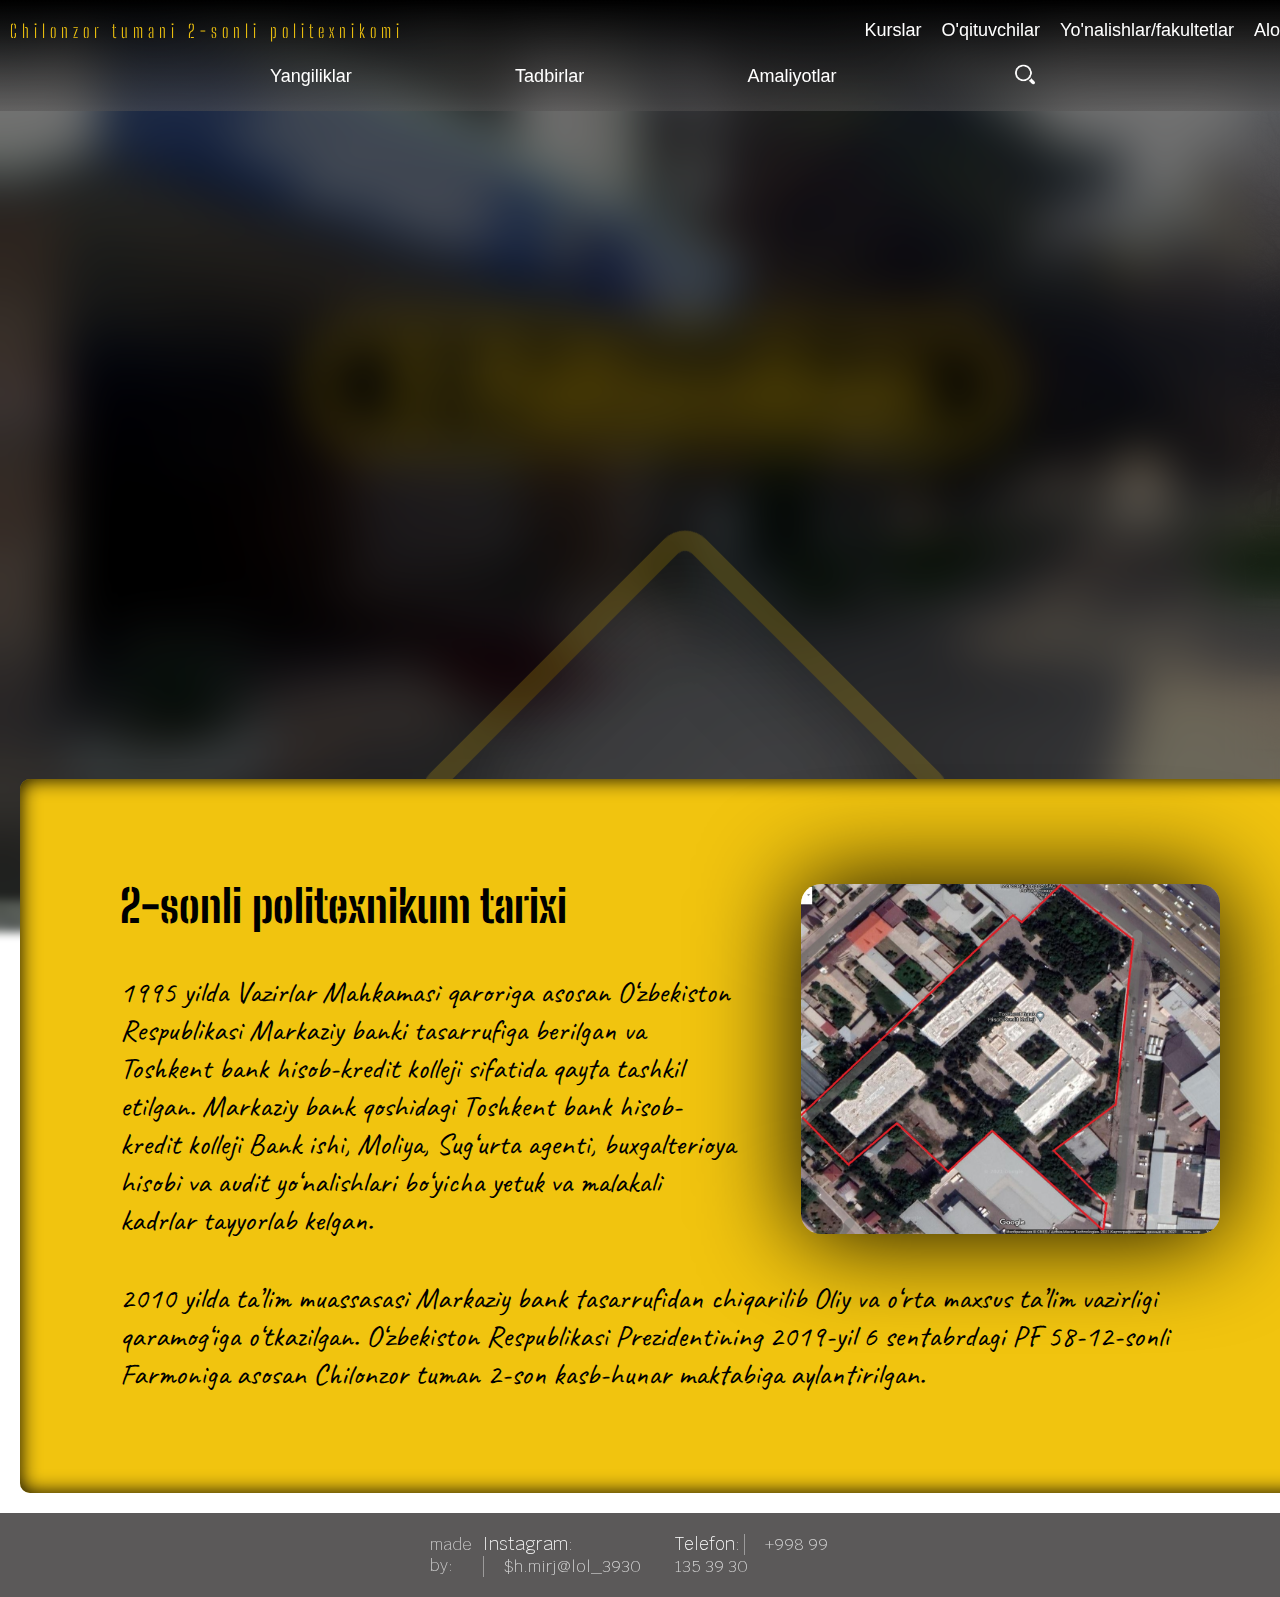
<file: index.html>
<!DOCTYPE html>
<html lang="en">
<head>
    <meta charset="UTF-8">
    <meta name="viewport" content="width=device-width, initial-scale=1.0">
    <link rel="stylesheet" href="./css/main.css">
    <title>Chilonzor tumani 2-son politexnikumi</title>
</head>
<body>
    <header id="navbar">
        <div class="container">
            
                <div class="row">
                    <div class="logo">
                        <b>Chilonzor tumani 2-sonli politexnikomi</b>
                    </div>
                    <nav>
                        <ul class="row">
                            <li><a href="#">Kurslar</a></li>
                            <li><a href="./pages/ustozlar.html">O'qituvchilar</a></li>
                            <li><a href="./pages/yonalishlar.html">Yo'nalishlar/fakultetlar</a></li>
                            <li id="AloqaMenuBar"><a href="#">Aloqa</a></li>
                        </ul>
                    </nav>
                </div>

                
                
                <div class="row">
                    <nav id="navbar" class="center">
                        <ul class="row">
                            <li><a href="./pages/yangiliklar.html">Yangiliklar</a></li>
                            <li><a href="./pages/tadbirlar.html">Tadbirlar</a></li>
                            <li><a href="#">Amaliyotlar</a></li>
                            <div class="search-box">
                                <input type="text" placeholder="Qidirish...">
                                <button><img src="./assets/icons/search-icon.png" alt=""></button>
                            </div>
                            
                        </ul>
                    </nav>
                </div>
            </div>
            <div class="AloqaMenuBar">
                <h3>Bog‘lanish</h3>
                <p><b>Manzil:</b> Chilonzor tumani, </p>
                <p><b>Telefon:</b> <a href="tel:+998 99 791 07 90">+998 99 791 07 90</a></p>
                <p><b>Email:</b> <a href="mailto">Email</a></p>
                
                <h4>Ijtimoiy tarmoqlar:</h4>
                <a href="https://www.instagram.com/chilonzor_2_son_politexnikumi" target="_blank">Instagram</a> 
                <a href="https://t.me/chilonzor2sonpolitexnikumi" target="_blank">Telegram</a>
            
                <h4>Xabar yuborish</h4>
                <form>
                    <input type="text" placeholder="Ismingiz" required>
                    <input type="email" placeholder="Email" required>
                    <textarea placeholder="Xabaringiz"></textarea>
                    <button type="submit">Yuborish</button>
                </form>
            </div>
        </header>





    <section class="main">
        <div class="container">
            <h1>2-Politexnikum</h1>
        </div>  
    </section>





    <section class="history">
        <div class="container">
            <div class="row">
                <div class="text">
                    <h2>2-sonli politexnikum tarixi</h2>
                    <p>1995 yilda Vazirlar Mahkamasi qaroriga asosan O‘zbekiston Respublikasi Markaziy banki tasarrufiga berilgan va Toshkent bank hisob-kredit kolleji sifatida qayta tashkil etilgan. Markaziy bank qoshidagi Toshkent bank hisob-kredit kolleji Bank ishi, Moliya, Sug‘urta agenti, buxgalterioya hisobi va audit yo‘nalishlari bo‘yicha yetuk va malakali kadrlar tayyorlab kelgan.</p>
                </div>
                <div class="pic">
                    <img src="./assets/images/WPS Photos(1)(1).png" alt="">
                </div>
                
            </div>
            <p>	2010 yilda ta’lim muassasasi Markaziy bank tasarrufidan chiqarilib Oliy va o‘rta maxsus ta’lim vazirligi qaramog‘iga o‘tkazilgan. O‘zbekiston Respublikasi Prezidentining 2019-yil 6 sentabrdagi PF 58-12-sonli Farmoniga asosan Chilonzor tuman 2-son kasb-hunar maktabiga aylantirilgan.</p>
        </div>
    </section>








    <footer >
        <div class="container"></div>
            <div class="row">
                <b>
                    made by:
                    <p>Instagram: <a href="https://www.instagram.com/sh.mirjalol_3930" target="_blank">$h.mirj@lol_3930</a></p>
                    <p>Telefon: <a href="tel:+998991353930">+998 99 135 39 30</a></p>
                </b>
            </div>
        </div>
    </footer>


    <script src="./script.js"></script>
</body>
</html>
</file>
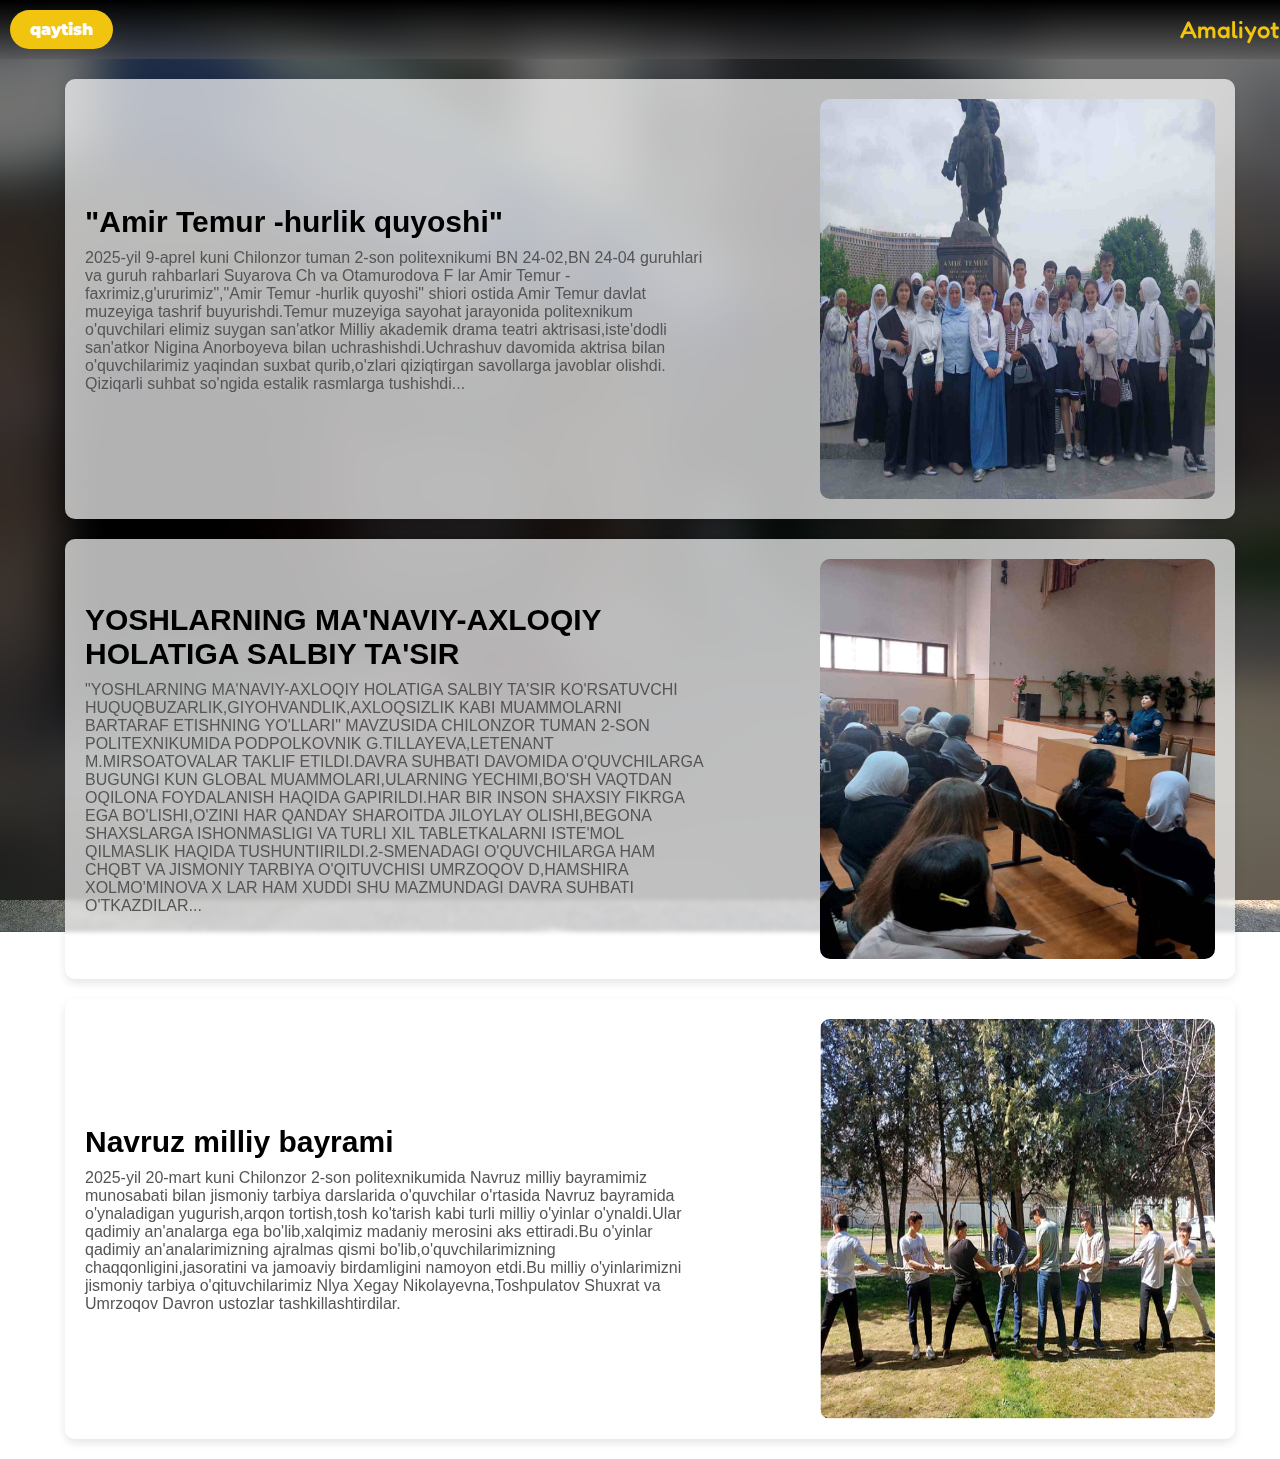
<file: pages/amaliyotlar.html>
<!DOCTYPE html>
<html lang="en">
<head>
    <meta charset="UTF-8">
    <meta name="viewport" content="width=device-width, initial-scale=1.0">
    <title>Document</title>
    <link rel="stylesheet" href="../css/main.css">
</head>
<body class="amaliyotlar">
    <header>
        <div class="container">
            <div class="row">
                <a href="../index.html">qaytish</a>
                <h2>Amaliyotlar</h2>
            </div>
        </div>
    </header>

    <section>
        <div class="container">
            <div class="news-card">
                <div class="content">
                    <h2>"Amir Temur -hurlik quyoshi"</h2>
                    <p>2025-yil 9-aprel kuni Chilonzor tuman 2-son politexnikumi BN 24-02,BN 24-04 guruhlari va guruh rahbarlari Suyarova Ch va Otamurodova F lar Amir Temur -faxrimiz,g'ururimiz","Amir Temur -hurlik quyoshi" shiori ostida Amir Temur davlat muzeyiga tashrif buyurishdi.Temur muzeyiga sayohat jarayonida politexnikum o'quvchilari elimiz suygan san'atkor Milliy akademik drama teatri aktrisasi,iste'dodli san'atkor Nigina Anorboyeva bilan uchrashishdi.Uchrashuv davomida aktrisa bilan o'quvchilarimiz yaqindan suxbat qurib,o'zlari qiziqtirgan savollarga javoblar olishdi.
                        Qiziqarli suhbat so'ngida estalik rasmlarga tushishdi...</p>
                </div>
                <img src="../assets/images/amir_temur_muzeyi1.jpg"Yangiliklar Rasmi">
            </div>
            <div class="news-card">
                <div class="content">
                    <h2>YOSHLARNING MA'NAVIY-AXLOQIY HOLATIGA SALBIY TA'SIR </h2>
                    <p>"YOSHLARNING MA'NAVIY-AXLOQIY HOLATIGA SALBIY TA'SIR KO'RSATUVCHI HUQUQBUZARLIK,GIYOHVANDLIK,AXLOQSIZLIK KABI MUAMMOLARNI BARTARAF ETISHNING YO'LLARI" MAVZUSIDA CHILONZOR TUMAN 2-SON POLITEXNIKUMIDA PODPOLKOVNIK G.TILLAYEVA,LETENANT M.MIRSOATOVALAR TAKLIF ETILDI.DAVRA SUHBATI DAVOMIDA O'QUVCHILARGA BUGUNGI KUN GLOBAL MUAMMOLARI,ULARNING YECHIMI,BO'SH VAQTDAN OQILONA FOYDALANISH HAQIDA GAPIRILDI.HAR BIR INSON SHAXSIY FIKRGA EGA BO'LISHI,O'ZINI HAR QANDAY SHAROITDA JILOYLAY OLISHI,BEGONA SHAXSLARGA ISHONMASLIGI VA TURLI XIL TABLETKALARNI ISTE'MOL QILMASLIK HAQIDA TUSHUNTIIRILDI.2-SMENADAGI O'QUVCHILARGA HAM CHQBT VA JISMONIY TARBIYA O'QITUVCHISI UMRZOQOV D,HAMSHIRA XOLMO'MINOVA X LAR HAM XUDDI SHU MAZMUNDAGI DAVRA SUHBATI O'TKAZDILAR...</p>
                </div>
                <img src="../assets/images/YOSHLARNING MA'NAVIY-AXLOQIY HOLATIGA SALBIY TA'SIR.jpg" alt="Yangiliklar Rasmi">
            </div>
            <div class="news-card">
                <div class="content">
                    <h2> Navruz milliy bayrami</h2>
                    <p>2025-yil 20-mart kuni Chilonzor 2-son politexnikumida Navruz milliy bayramimiz munosabati bilan jismoniy tarbiya darslarida o'quvchilar o'rtasida Navruz bayramida o'ynaladigan yugurish,arqon tortish,tosh ko'tarish kabi turli milliy o'yinlar o'ynaldi.Ular qadimiy an'analarga ega bo'lib,xalqimiz madaniy merosini aks ettiradi.Bu o'yinlar qadimiy an'analarimizning ajralmas qismi bo'lib,o'quvchilarimizning chaqqonligini,jasoratini va jamoaviy birdamligini namoyon etdi.Bu milliy o'yinlarimizni jismoniy tarbiya o'qituvchilarimiz Nlya Xegay Nikolayevna,Toshpulatov Shuxrat va Umrzoqov Davron ustozlar tashkillashtirdilar.</p>
                </div>
                <img src="../assets/images/navroz_bayrami1.jpg" alt="Yangiliklar Rasmi">
            </div>
        </div>
    </section>
    
</body>
</html>
</file>
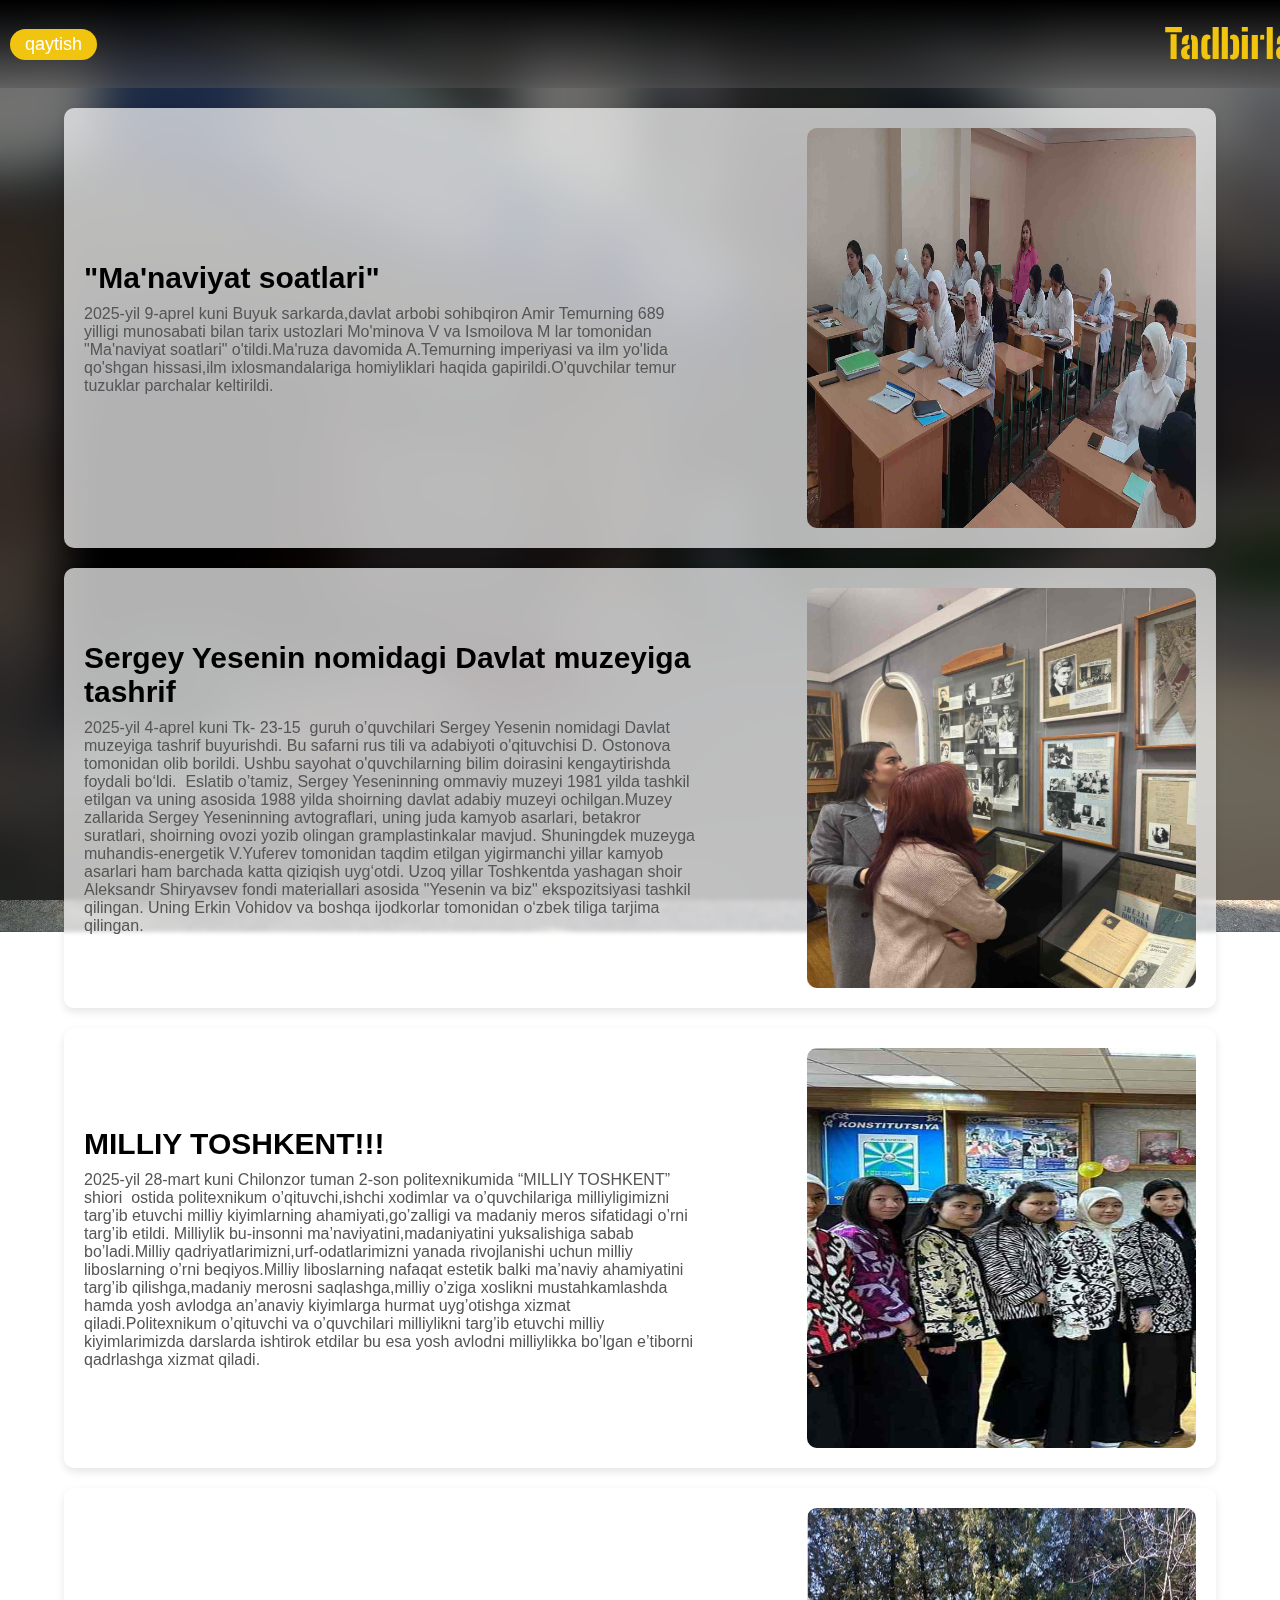
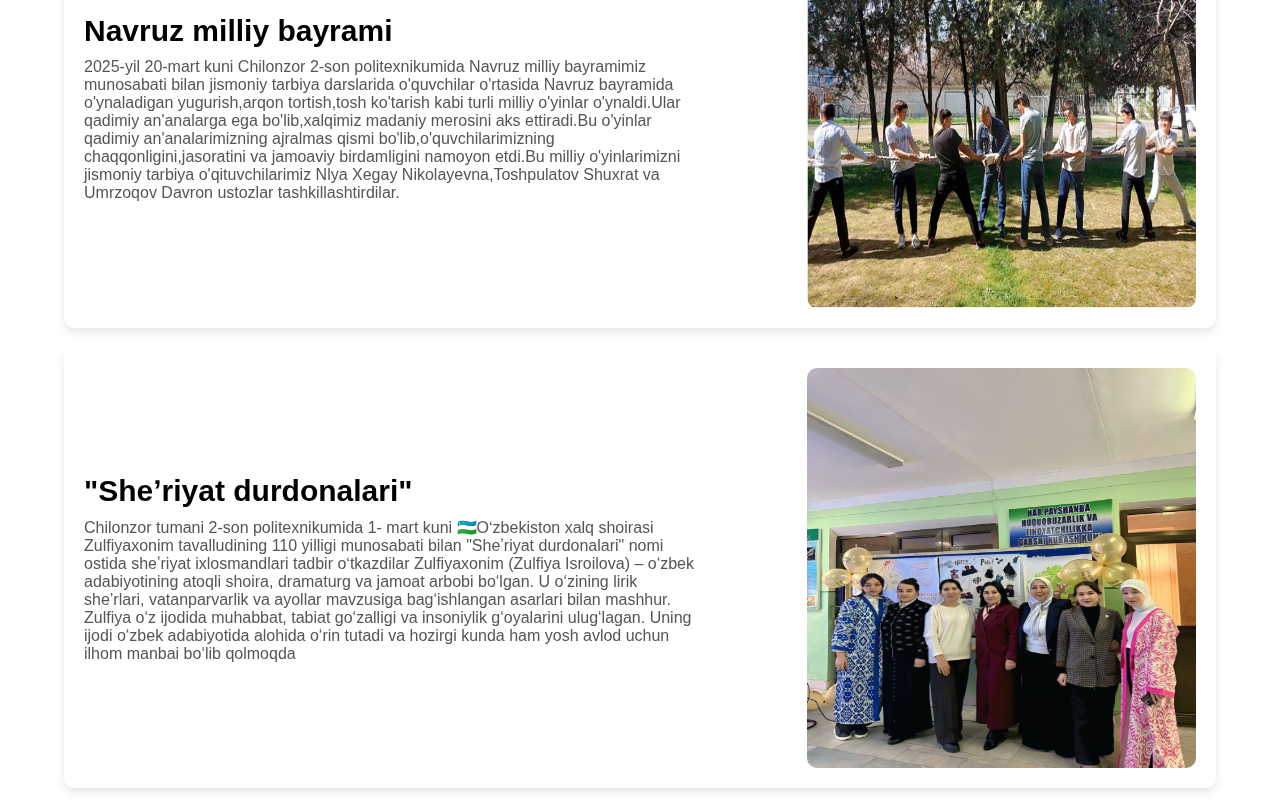
<file: pages/tadbirlar.html>
<!DOCTYPE html>
<html lang="en">
<head>
    <meta charset="UTF-8">
    <meta name="viewport" content="width=device-width, initial-scale=1.0">
    <title>Document</title>
    <link rel="stylesheet" href="../css/main.css">
</head>
<body class="tadbirlar">
    <header>
        <div class="container">
            <div class="row">
                <a href="../index.html">qaytish</a>
                <h2>Tadbirlar</h2>
            </div>
        </div>
    </header>
    <section>

    </section>
    

    <div class="news-card">
        <div class="content">
            <h2>"Ma'naviyat soatlari"</h2>
            <p>2025-yil 9-aprel kuni Buyuk sarkarda,davlat arbobi sohibqiron Amir Temurning 689 yilligi munosabati bilan tarix ustozlari Mo'minova V va Ismoilova M lar tomonidan "Ma'naviyat soatlari" o'tildi.Ma'ruza davomida A.Temurning imperiyasi va ilm yo'lida  qo'shgan hissasi,ilm ixlosmandalariga homiyliklari haqida gapirildi.O'quvchilar temur tuzuklar parchalar keltirildi.</p>
        </div>
        <img src="../assets/images/9-aprel.jpg" alt="Yangiliklar Rasmi">
    </div>
    <div class="news-card">
        <div class="content">
            <h2>Sergey Yesenin nomidagi Davlat  muzeyiga tashrif</h2>
            <p>2025-yil 4-aprel kuni  Tk- 23-15  guruh o’quvchilari Sergey Yesenin nomidagi Davlat  muzeyiga tashrif buyurishdi. Bu safarni rus tili va adabiyoti o'qituvchisi D. Ostonova tomonidan olib borildi. Ushbu sayohat o'quvchilarning bilim doirasini kengaytirishda foydali bo‘ldi.  Eslatib o’tamiz, Sergey Yeseninning ommaviy muzeyi 1981 yilda tashkil etilgan va uning asosida 1988 yilda shoirning davlat adabiy muzeyi ochilgan.Muzey zallarida Sergey Yeseninning avtograflari, uning juda kamyob asarlari, betakror suratlari, shoirning ovozi yozib olingan gramplastinkalar mavjud. Shuningdek muzeyga muhandis-energetik V.Yuferev tomonidan taqdim etilgan yigirmanchi yillar kamyob asarlari ham barchada katta qiziqish uyg‘otdi. Uzoq yillar Toshkentda yashagan shoir Aleksandr Shiryavsev fondi materiallari asosida "Yesenin va biz" ekspozitsiyasi tashkil qilingan. Uning Erkin Vohidov va boshqa ijodkorlar tomonidan o‘zbek tiliga tarjima qilingan.</p>
        </div>
        <img src="../assets/images/Sergey Yesenin nomidagi Davlat  muzeyi.jpg" alt="Yangiliklar Rasmi">
    </div>
        <div class="news-card">
            <div class="content">
                <h2>MILLIY TOSHKENT!!!</h2>
                <p>2025-yil 28-mart kuni Chilonzor tuman 2-son politexnikumida “MILLIY TOSHKENT” shiori  ostida politexnikum o’qituvchi,ishchi xodimlar va o’quvchilariga milliyligimizni targ’ib etuvchi milliy kiyimlarning ahamiyati,go’zalligi va madaniy meros sifatidagi o’rni targ’ib etildi. Milliylik bu-insonni ma’naviyatini,madaniyatini yuksalishiga sabab bo’ladi.Milliy qadriyatlarimizni,urf-odatlarimizni yanada rivojlanishi uchun milliy liboslarning o’rni beqiyos.Milliy liboslarning nafaqat estetik balki ma’naviy ahamiyatini targ’ib qilishga,madaniy merosni saqlashga,milliy o’ziga xoslikni mustahkamlashda hamda yosh avlodga an’anaviy kiyimlarga hurmat uyg’otishga xizmat qiladi.Politexnikum o’qituvchi va o’quvchilari milliylikni targ’ib etuvchi milliy kiyimlarimizda darslarda ishtirok etdilar bu esa yosh avlodni milliylikka bo’lgan e’tiborni qadrlashga xizmat qiladi.</p>
            </div>
            <img src="../assets/images/milliy_toshkent1.jpg" alt="Yangiliklar Rasmi">
        </div>
        <div class="news-card">
            <div class="content">
                <h2> Navruz milliy bayrami</h2>
                <p>2025-yil 20-mart kuni Chilonzor 2-son politexnikumida Navruz milliy bayramimiz munosabati bilan jismoniy tarbiya darslarida o'quvchilar o'rtasida Navruz bayramida o'ynaladigan yugurish,arqon tortish,tosh ko'tarish kabi turli milliy o'yinlar o'ynaldi.Ular qadimiy an'analarga ega bo'lib,xalqimiz madaniy merosini aks ettiradi.Bu o'yinlar qadimiy an'analarimizning ajralmas qismi bo'lib,o'quvchilarimizning chaqqonligini,jasoratini va jamoaviy birdamligini namoyon etdi.Bu milliy o'yinlarimizni jismoniy tarbiya o'qituvchilarimiz Nlya Xegay Nikolayevna,Toshpulatov Shuxrat va Umrzoqov Davron ustozlar tashkillashtirdilar.</p>
            </div>
            <img src="../assets/images/navroz_bayrami1.jpg" alt="Yangiliklar Rasmi">
        </div>
        <div class="news-card">
            <div class="content">
                <h2>"Sheʼriyat durdonalari"</h2>
                <p>Chilonzor tumani 2-son politexnikumida 1- mart kuni 🇺🇿Oʻzbekiston xalq shoirasi Zulfiyaxonim tavalludining 110 yilligi munosabati bilan "Sheʼriyat durdonalari" nomi ostida sheʼriyat ixlosmandlari tadbir oʻtkazdilar 
                    
                    Zulfiyaxonim (Zulfiya Isroilova) – o‘zbek adabiyotining atoqli shoira, dramaturg va jamoat arbobi bo‘lgan. U o‘zining lirik she’rlari, vatanparvarlik va ayollar mavzusiga bag‘ishlangan asarlari bilan mashhur. Zulfiya o‘z ijodida muhabbat, tabiat go‘zalligi va insoniylik g‘oyalarini ulug‘lagan. Uning ijodi o‘zbek adabiyotida alohida o‘rin tutadi va hozirgi kunda ham yosh avlod uchun ilhom manbai bo‘lib qolmoqda</p>
            </div>
            <img src="../assets/images/./sheriyat_durdonalari1.jpg" alt="Yangiliklar Rasmi">
        </div>
        
</body>
</html>
</file>
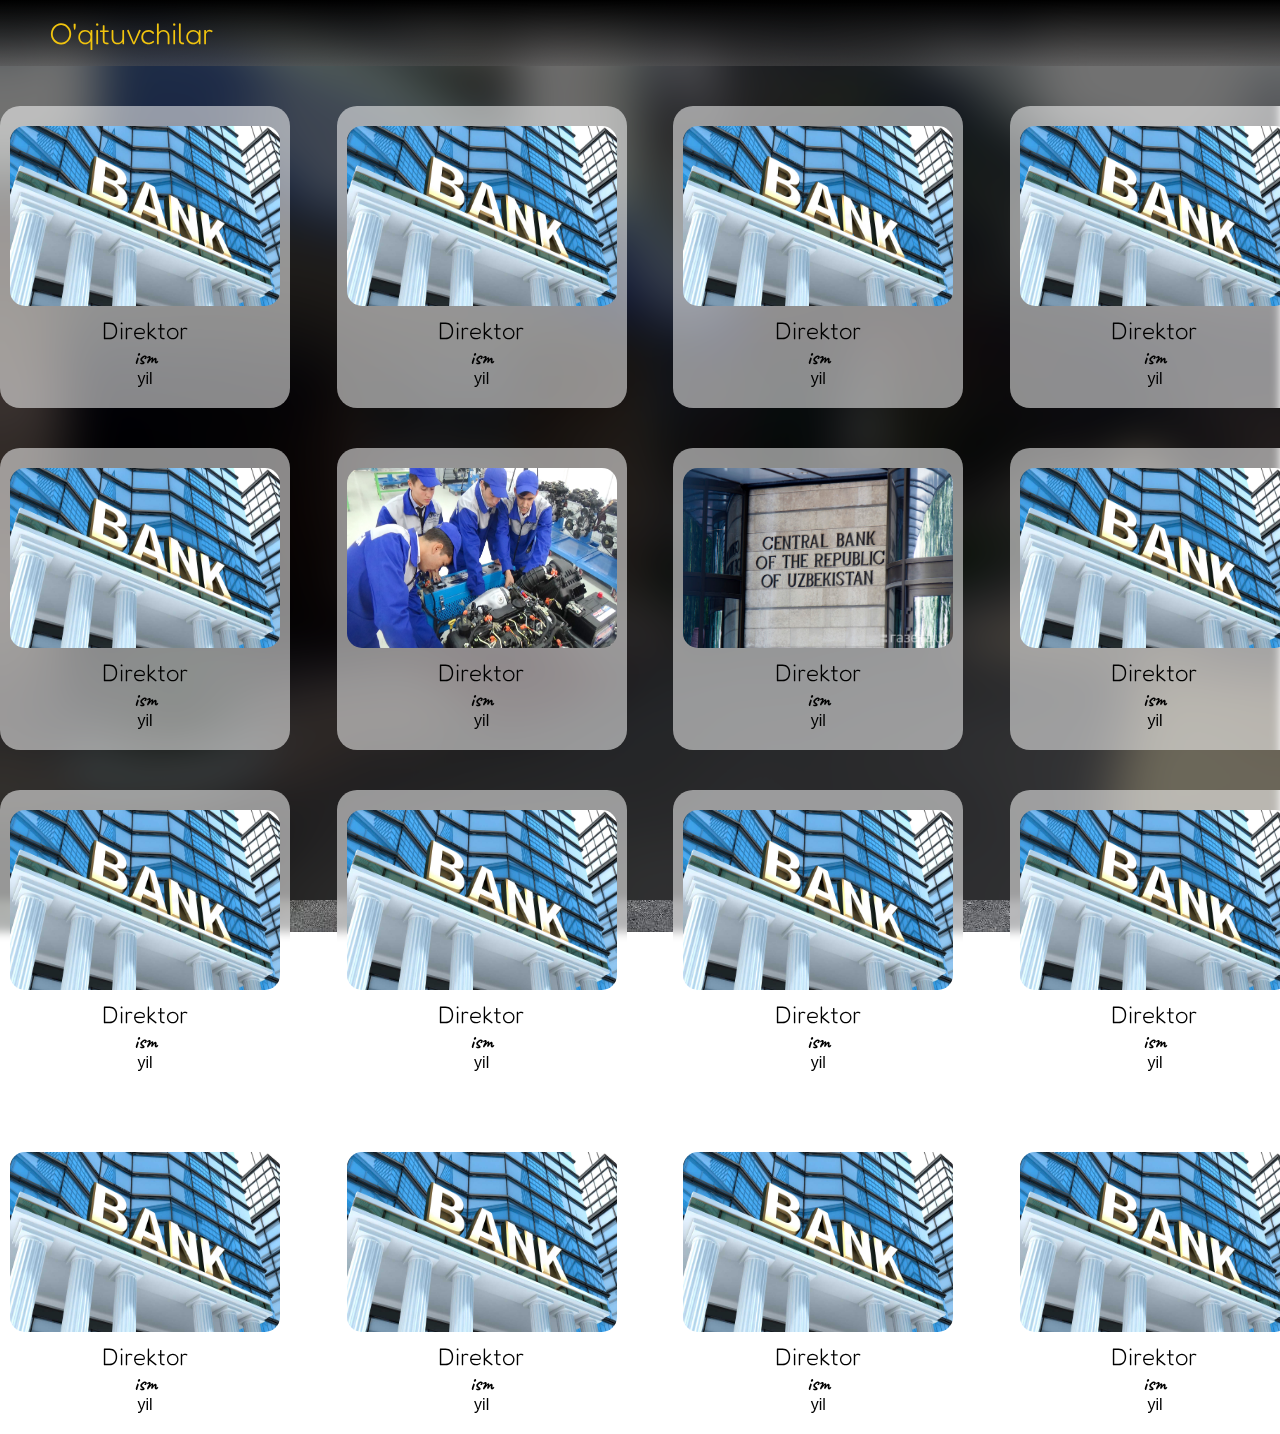
<file: pages/ustozlar.html>
<!DOCTYPE html>
<html lang="en">
<head>
    <meta charset="UTF-8">
    <meta name="viewport" content="width=device-width, initial-scale=1.0">
    <title>Document</title>
    <link rel="stylesheet" href="../css/main.css">
</head>
<body class="ustozlar">
    <header>
        <h2>O'qituvchilar</h2>
    </header>
    <section>
        <div class="container">
            <div class="row">
                <div class="card">
                    <img src="../assets/images/bank_ishi1.jpg" alt="">
                    <div class="text">
                        <h2>Direktor</h2>
                        <b>ism</b>
                        <p>yil</p>
                    </div>
                </div>
                <div class="card">
                    <img src="../assets/images/bank_ishi1.jpg" alt="">
                    <div class="text">
                        <h2>Direktor</h2>
                        <b>ism</b>
                        <p>yil</p>
                    </div>
                </div>
                <div class="card">
                    <img src="../assets/images/bank_ishi1.jpg" alt="">
                    <div class="text">
                        <h2>Direktor</h2>
                        <b>ism</b>
                        <p>yil</p>
                    </div>
                </div>
                <div class="card">
                    <img src="../assets/images/bank_ishi1.jpg" alt="">
                    <div class="text">
                        <h2>Direktor</h2>
                        <b>ism</b>
                        <p>yil</p>
                    </div>
                </div>
            </div>
            <div class="row">
                <div class="card">
                    <img src="../assets/images/bank_ishi1.jpg" alt="">
                    <div class="text">
                        <h2>Direktor</h2>
                        <b>ism</b>
                        <p>yil</p>
                    </div>
                </div>
                <div class="card">
                    <img src="../assets/images/avtomobil_yonalsh1.jpg" alt="">
                    <div class="text">
                        <h2>Direktor</h2>
                        <b>ism</b>
                        <p>yil</p>
                    </div>
                </div>
                <div class="card">
                    <img src="../assets/images/bank nazoratchisi.jpg" alt="">
                    <div class="text">
                        <h2>Direktor</h2>
                        <b>ism</b>
                        <p>yil</p>
                    </div>
                </div>
                <div class="card">
                    <img src="../assets/images/bank_ishi1.jpg" alt="">
                    <div class="text">
                        <h2>Direktor</h2>
                        <b>ism</b>
                        <p>yil</p>
                    </div>
                </div>
            </div>
            <div class="row">
                <div class="card">
                    <img src="../assets/images/bank_ishi1.jpg" alt="">
                    <div class="text">
                        <h2>Direktor</h2>
                        <b>ism</b>
                        <p>yil</p>
                    </div>
                </div>
                <div class="card">
                    <img src="../assets/images/bank_ishi1.jpg" alt="">
                    <div class="text">
                        <h2>Direktor</h2>
                        <b>ism</b>
                        <p>yil</p>
                    </div>
                </div>
                <div class="card">
                    <img src="../assets/images/bank_ishi1.jpg" alt="">
                    <div class="text">
                        <h2>Direktor</h2>
                        <b>ism</b>
                        <p>yil</p>
                    </div>
                </div>
                <div class="card">
                    <img src="../assets/images/bank_ishi1.jpg" alt="">
                    <div class="text">
                        <h2>Direktor</h2>
                        <b>ism</b>
                        <p>yil</p>
                    </div>
                </div>
            </div>
            <div class="row">
                <div class="card">
                    <img src="../assets/images/bank_ishi1.jpg" alt="">
                    <div class="text">
                        <h2>Direktor</h2>
                        <b>ism</b>
                        <p>yil</p>
                    </div>
                </div>
                <div class="card">
                    <img src="../assets/images/bank_ishi1.jpg" alt="">
                    <div class="text">
                        <h2>Direktor</h2>
                        <b>ism</b>
                        <p>yil</p>
                    </div>
                </div>
                <div class="card">
                    <img src="../assets/images/bank_ishi1.jpg" alt="">
                    <div class="text">
                        <h2>Direktor</h2>
                        <b>ism</b>
                        <p>yil</p>
                    </div>
                </div>
                <div class="card">
                    <img src="../assets/images/bank_ishi1.jpg" alt="">
                    <div class="text">
                        <h2>Direktor</h2>
                        <b>ism</b>
                        <p>yil</p>
                    </div>
                </div>
            </div>
        </div>
    </section>
</body>
</html>
</file>
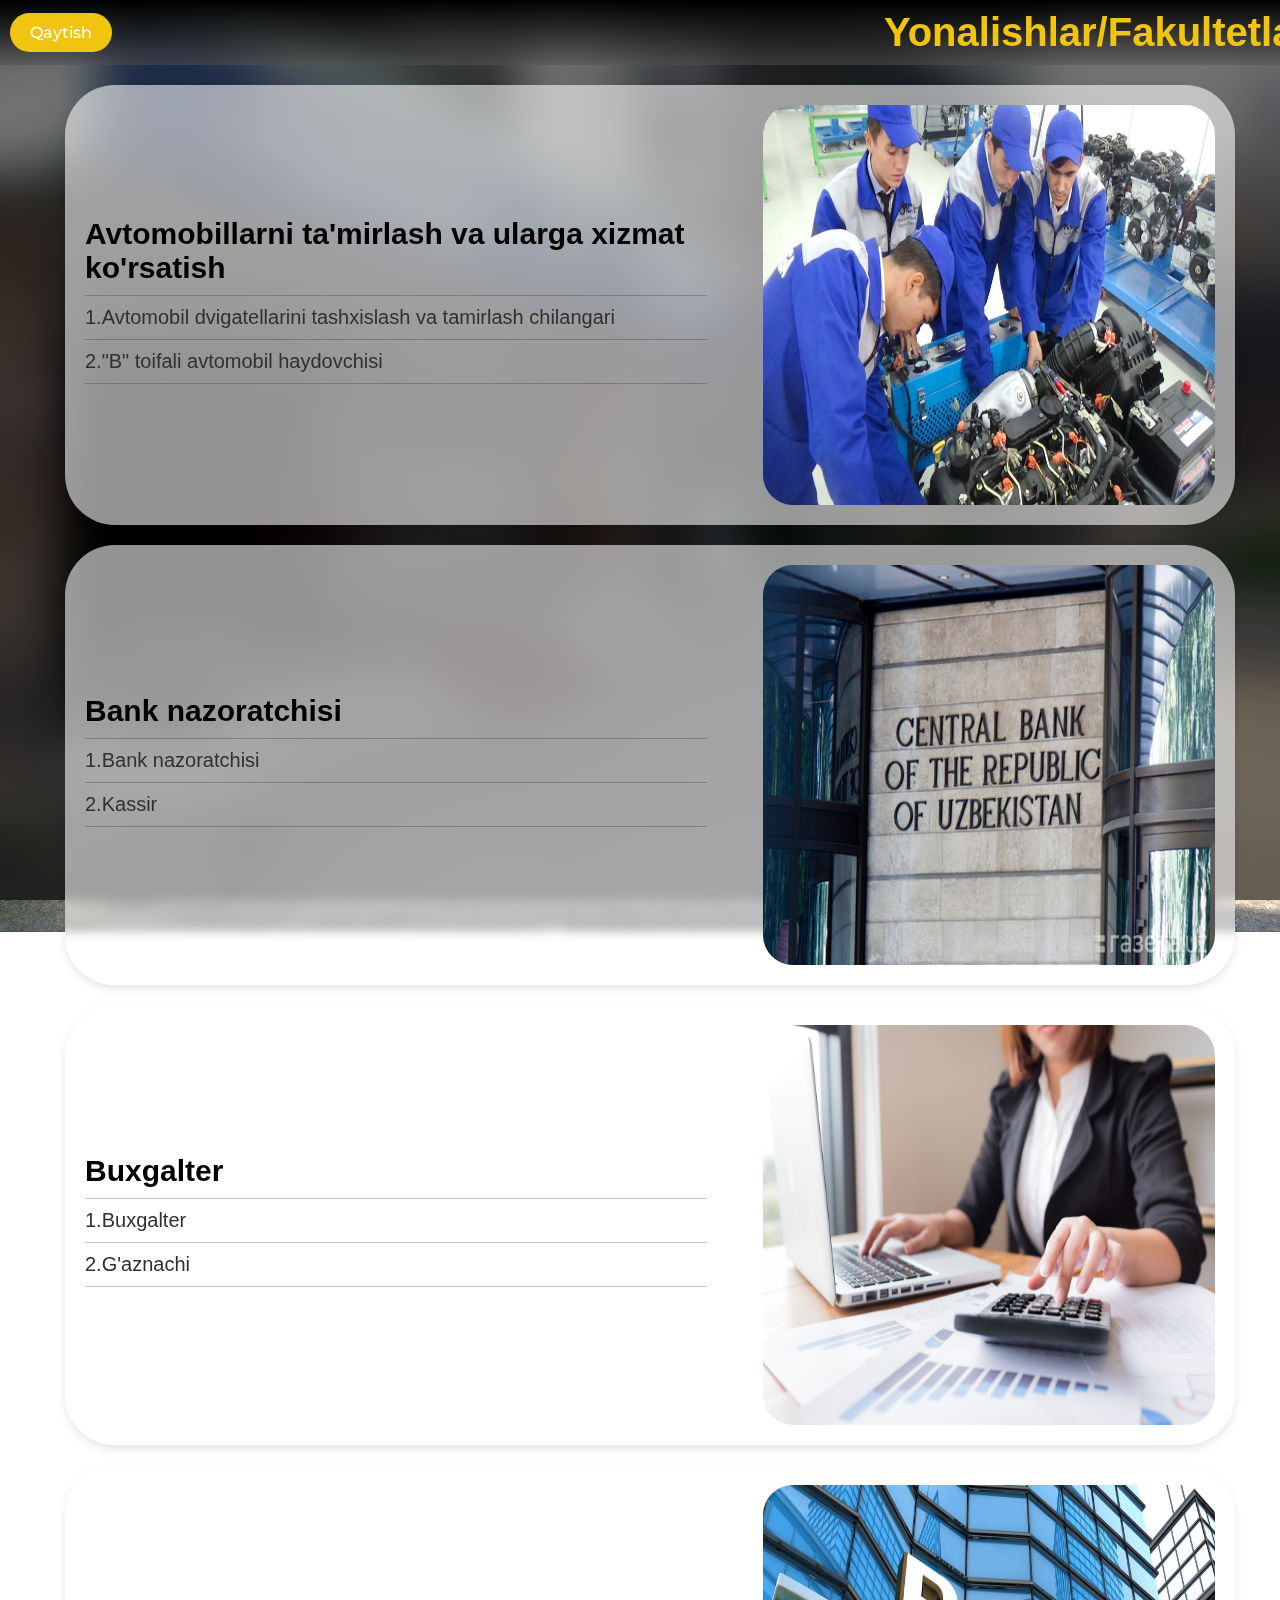
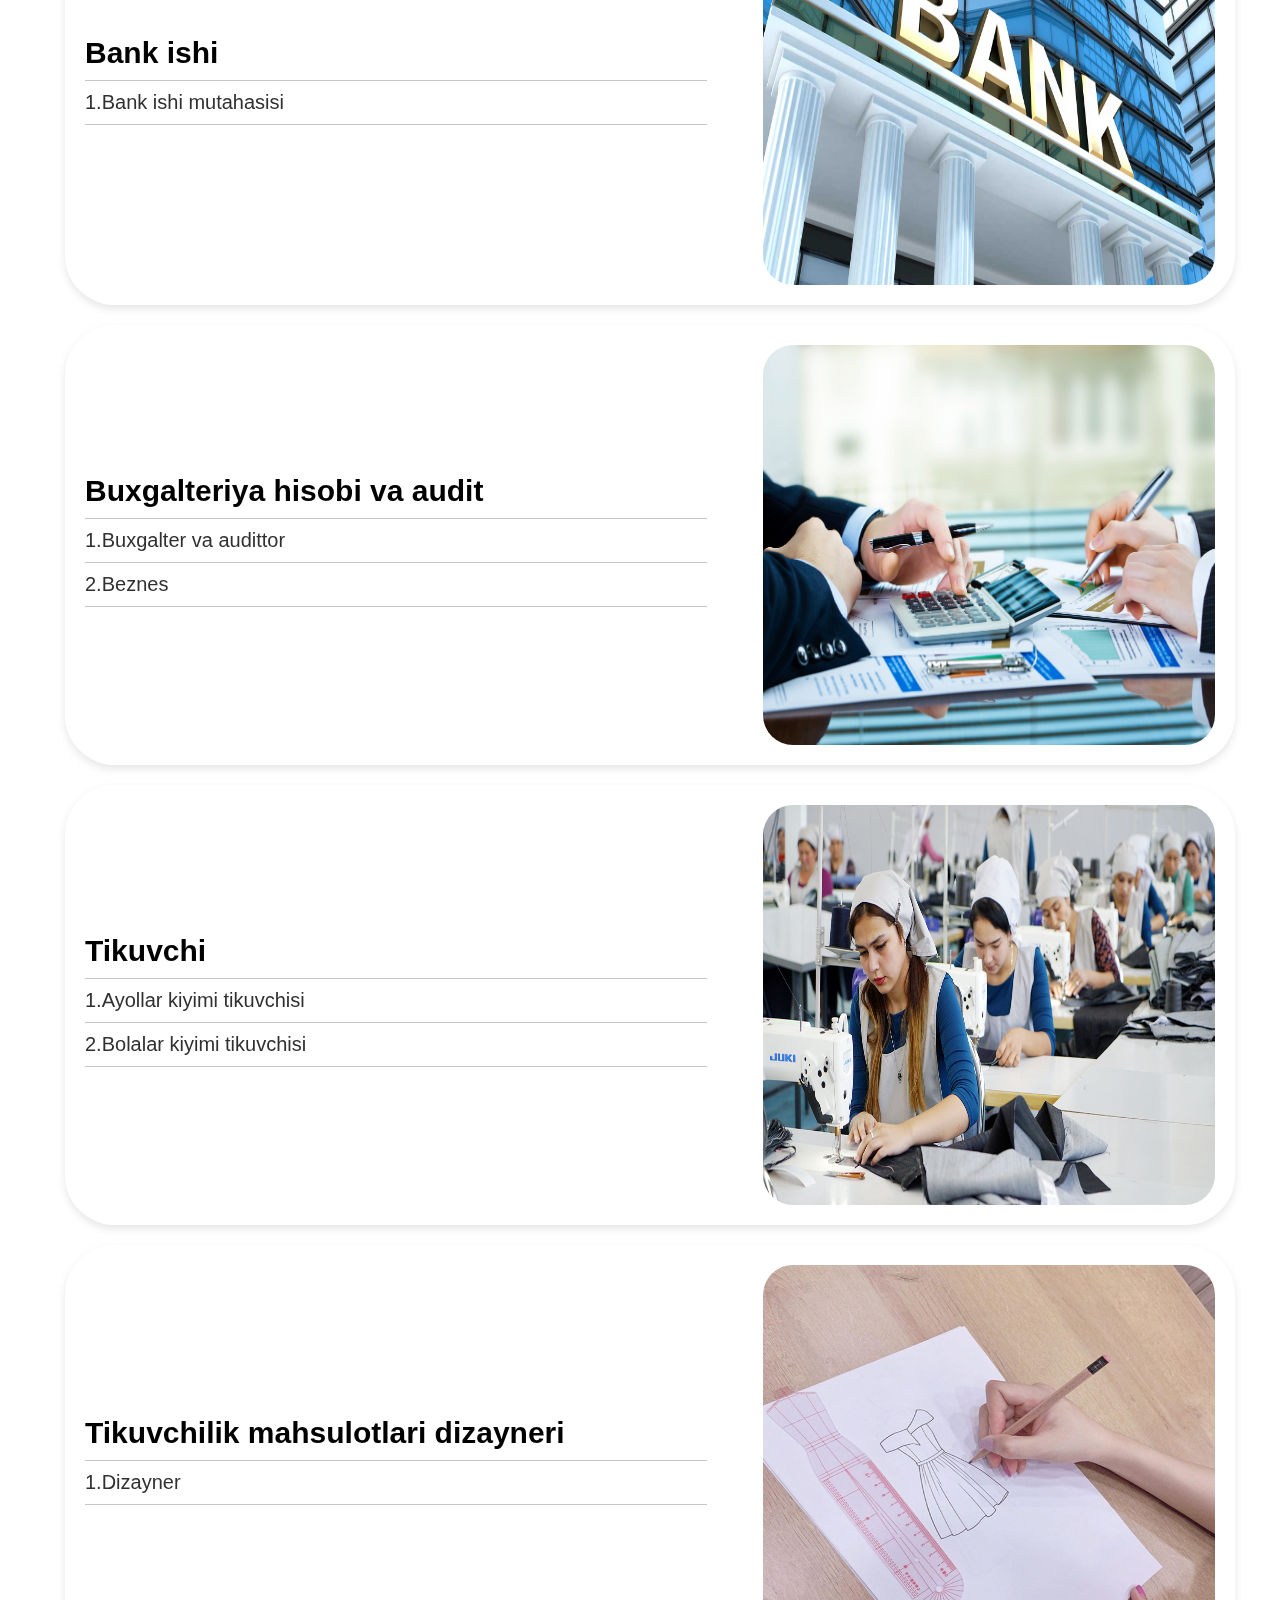
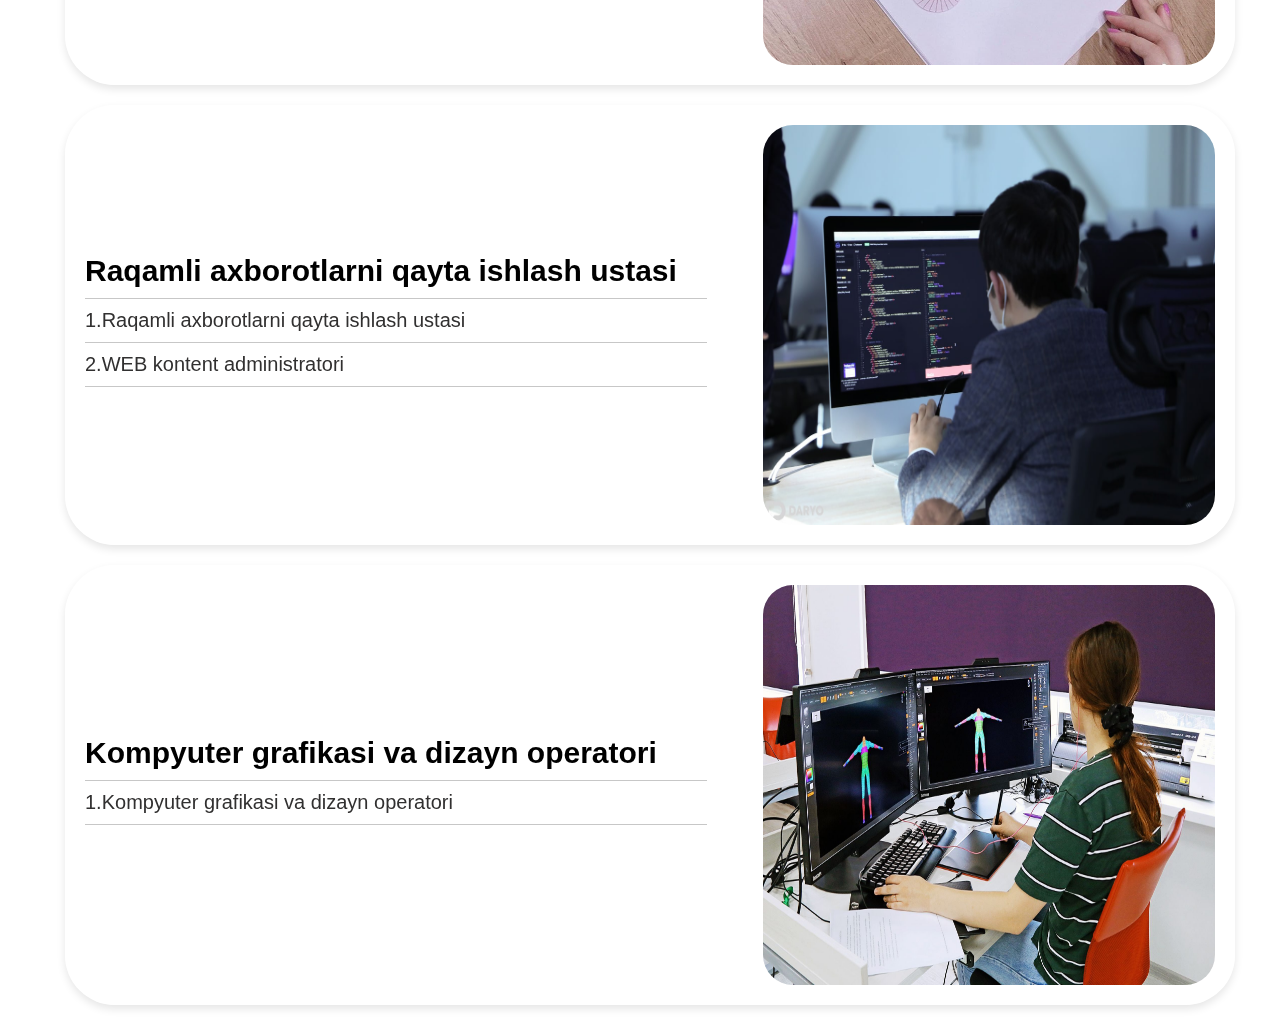
<file: pages/yonalishlar.html>
<!DOCTYPE html>
<html lang="en">
<head>
    <meta charset="UTF-8">
    <meta name="viewport" content="width=device-width, initial-scale=1.0">
    <title>Document</title>
    <link rel="stylesheet" href="../css/main.css">
</head>
<body class="yonalishlar">
    <header>
        <div class="container">
            <div class="row">
                <a class="back" href="../index.html">Qaytish</a>
                <h1>Yonalishlar/Fakultetlar</h1>
            </div>
        </div>

        
    </header>    
    
            <section>
                <div class="container">
                    <div class="news-card">
                        <div class="content">
                            <h2>Avtomobillarni ta'mirlash va ularga xizmat ko'rsatish</h2>
                            <p>1.Avtomobil dvigatellarini tashxislash va tamirlash chilangari</p>
                            <p>2."B" toifali avtomobil haydovchisi</p>
                        </div>
                        <img src="../assets/images/avtomobil_yonalsh1.jpg" alt="Yangiliklar Rasmi">
                    </div>
                    <div class="news-card">
                        <div class="content">
                            <h2>Bank nazoratchisi</h2>
                            <p>1.Bank nazoratchisi</p>
                            <p>2.Kassir</p>
                        </div>
                        <img src="../assets/images/bank nazoratchisi.jpg" alt="Yangiliklar Rasmi">
                    </div>
                    <div class="news-card">
                        <div class="content">
                            <h2>Buxgalter</h2>
                            <p>1.Buxgalter</p>
                            <p>2.G'aznachi</p>
                        </div>
                        <img src="../assets/images/buxgalter1.jpg" alt="Yangiliklar Rasmi">
                    </div>
                    <div class="news-card">
                        <div class="content">
                            <h2>Bank ishi</h2>
                            <p>1.Bank ishi mutahasisi</p>
                            <!-- <p>2.G'aznachi</p> -->
                        </div>
                        <img src="../assets/images/bank_ishi1.jpg" alt="Yangiliklar Rasmi">
                    </div>
                    <div class="news-card">
                        <div class="content">
                            <h2>Buxgalteriya hisobi va audit</h2>
                            <p>1.Buxgalter va audittor</p>
                            <p>2.Beznes</p>
                        </div>
                        <img src="../assets/images/bank_ishi_audit1.jpg" alt="Yangiliklar Rasmi">
                    </div>
                    <div class="news-card">
                        <div class="content">
                            <h2>Tikuvchi</h2>
                            <p>1.Ayollar kiyimi tikuvchisi</p>
                            <p>2.Bolalar kiyimi tikuvchisi</p>
                        </div>
                        <img src="../assets/images/tikuvchi1.jpg" alt="Yangiliklar Rasmi">
                    </div>
                    <div class="news-card">
                        <div class="content">
                            <h2>Tikuvchilik mahsulotlari dizayneri</h2>
                            <p>1.Dizayner</p>
                            <!-- <p>2.Bolalar kiyimi tikuvchisi</p> -->
                        </div>
                        <img src="../assets/images/tikuvchi_dizayn1.jpg" alt="Yangiliklar Rasmi">
                    </div>
                    <div class="news-card">
                        <div class="content">
                            <h2>Raqamli axborotlarni qayta ishlash ustasi</h2>
                            <p>1.Raqamli axborotlarni qayta ishlash ustasi</p>
                            <p>2.WEB kontent administratori</p>
                        </div>
                        <img src="../assets/images/raqamli1.jpeg" alt="Yangiliklar Rasmi">
                    </div>
                    <div class="news-card">
                        <div class="content">
                            <h2>Kompyuter grafikasi va dizayn operatori</h2>
                            <p>1.Kompyuter grafikasi va dizayn operatori</p>
                            <!-- <p>2.WEB kontent administratori</p> -->
                        </div>
                        <img src="../assets/images/grafika_dizayn1.jpg" alt="Yangiliklar Rasmi">
                    </div>
                </div>
            </section>
</body>
</html>
</file>
<file: css/main.css>
@import url("https://fonts.googleapis.com/css2?family=Architects+Daughter&family=Big+Shoulders+Stencil:opsz,wght@10..72,100..900&family=Caveat:wght@400..700&family=Fredoka:wght@300..700&family=Krub:ital,wght@0,200;0,300;0,400;0,500;0,600;0,700;1,200;1,300;1,400;1,500;1,600;1,700&family=M+PLUS+1+Code:wght@100..700&family=M+PLUS+Code+Latin:wght@100..700&family=Montserrat:ital,wght@0,100..900;1,100..900&family=Poppins:ital,wght@0,100;0,200;0,300;0,400;0,500;0,600;0,700;0,800;0,900;1,100;1,200;1,300;1,400;1,500;1,600;1,700;1,800;1,900&family=Raleway:ital,wght@0,100..900;1,100..900&display=swap");
header {
  background: linear-gradient(180deg, #000000, rgba(85, 83, 83, 0.4941176471));
  -webkit-backdrop-filter: blur(5px);
          backdrop-filter: blur(5px);
  position: sticky;
  top: 0;
  padding: 10px;
  justify-content: space-between;
}
header .logo {
  align-items: center;
  display: flex;
}
header .logo b {
  color: #f1c40f;
  font-weight: 200;
  font-size: 18px;
  letter-spacing: 5px;
  font-family: "Big Shoulders Stencil";
}
header nav {
  padding: 10px;
}
header nav ul {
  gap: 20px;
}
header nav ul li {
  position: relative;
  list-style: none;
}
header nav ul li::before {
  content: "";
  position: absolute;
  top: -10px;
  left: 0;
  width: 0;
  height: 3px;
  background: #f1c40f;
  transition: width 0.3s ease-in-out;
}
header nav ul li:hover::before {
  width: 100%;
}
header nav ul li:hover a {
  color: #f1c40f;
  text-shadow: 0 0 10px #f1c40f;
}
header nav ul li a {
  text-decoration: none;
  color: white;
  font-size: 18px;
  font-weight: 100;
  position: relative;
  display: inline-block;
  transition: all 0.3s ease;
}
header .center {
  position: sticky;
  width: 800px;
  margin: 0 auto;
}
header .center ul li::before {
  content: "";
  position: absolute;
  top: 35px;
  left: 0;
  width: 0;
  height: 3px;
  background: #f1c40f;
  transition: width 0.3s ease-in-out;
}
header .center ul li:hover::before {
  width: 100%;
}
header .center ul .search-box {
  position: relative;
  overflow: hidden;
  display: flex;
  width: 50px;
  height: 30px;
  border-radius: 15px;
  flex-direction: row-reverse;
  border: none;
}
header .center ul .search-box:hover {
  border: 1px solid #f1c40f;
  background-color: rgba(255, 255, 255, 0.342);
  width: 150px;
}
header .center ul .search-box input {
  position: absolute;
  overflow: hidden;
  width: 150px;
  background-color: transparent;
  height: 30px;
  padding: 10px 40px 10px 10px;
  font-size: 16px;
  border: none;
}
header .center ul .search-box input::-moz-placeholder {
  color: white;
  font-family: "Fredoka";
}
header .center ul .search-box input::placeholder {
  color: white;
  font-family: "Fredoka";
}
header .center ul .search-box button {
  position: absolute;
  margin-left: 100px;
  margin-top: -5px;
  background-color: transparent;
  border: none;
}
header .center ul .search-box button img {
  position: relative;
  width: 50px;
  filter: invert(1);
}

.main {
  padding: 10px;
}
.main div {
  display: flex;
  flex-direction: column;
  align-items: center;
  justify-content: center;
  color: white;
}
.main div h1 {
  margin-top: 200px;
  width: 700px;
  border: 10px solid #f1c40f;
  border-radius: 100px;
  font-family: "Big Shoulders Stencil";
  font-weight: 900;
  font-size: 90px;
  box-shadow: inset 0 0 20px #f1c40f;
  text-shadow: 0 0 2px #f1c40f;
  text-align: center;
  background-color: rgba(0, 0, 0, 0.678);
  color: #f1c40f;
  animation: fadeScale 1.5s ease forwards;
  z-index: -1000;
}
.main div .pic1 img {
  width: 500px;
}

@keyframes fadeScale {
  0% {
    opacity: 0;
    transform: scale(0.5);
  }
  100% {
    opacity: 1;
    transform: scale(1);
  }
}
.history {
  position: relative;
  -webkit-backdrop-filter: blur(5px);
          backdrop-filter: blur(5px);
  margin-top: 300px;
  padding: 20px;
}
.history .container {
  padding: 100px;
  position: relative;
  border-radius: 10px;
  box-shadow: inset 0 0 20px black;
  background-color: #f1c40f;
}
.history .container p {
  font-family: "Caveat";
  font-size: 30px;
  margin-top: 40px;
}
.history .container::after {
  content: "";
  border-radius: 30px;
  rotate: 45deg;
  position: absolute;
  z-index: -10;
  left: 0;
  top: 0;
  margin-left: 470px;
  margin-top: -180px;
  width: 350px;
  height: 350px;
  background-color: rgba(255, 255, 255, 0.534);
  border: 20px solid #f1c40f;
  -webkit-backdrop-filter: blur(5px);
          backdrop-filter: blur(5px);
  box-shadow: inset 0 0 100px black;
  animation-name: slideInFromTop;
  animation-duration: 1s;
  animation-timing-function: ease-in-out;
  animation-fill-mode: backwards;
  animation-direction: alternate-reverse;
  animation-iteration-count: 3;
  opacity: 0.2;
}
@keyframes slideInFromTop {
  0% {
    opacity: 0.2;
  }
  100% {
    transform: translateX(50px) translateY(50px);
    opacity: 1;
  }
}
.history .container .text {
  padding-right: 60px;
}
.history .container .text h2 {
  font-family: "Big Shoulders Stencil";
  font-size: 45px;
}
.history .container .text p {
  font-family: "Caveat";
  font-size: 30px;
}
.history .container .pic {
  box-shadow: 0 0 100px black;
  border-radius: 20px;
  display: flex;
  width: 2500px;
  height: 350px;
  overflow: hidden;
}
.history .container .pic:hover {
  box-shadow: 0 0 50px rgba(0, 0, 0, 0.658);
}
.history .container .pic:hover img {
  transform: scale(1.3);
}

footer {
  padding: 20px;
  background-color: rgba(54, 51, 51, 0.815);
  -webkit-backdrop-filter: blur(5px);
          backdrop-filter: blur(5px);
}
footer .row {
  display: flex;
  justify-content: space-between;
}
footer .row b {
  margin: 0 auto;
  width: 420px;
  display: flex;
  align-items: center;
  justify-content: space-between;
  color: rgba(255, 255, 255, 0.692);
  font-family: "Krub";
  font-weight: 100;
}
footer .row b p {
  color: white;
  font-weight: 100;
  font-family: "Krub";
  font-size: 17px;
  font-weight: 100;
}
footer .row b p a {
  font-family: "Krub";
  color: #d8d8d8;
  text-decoration: none;
  font-size: 16px;
  font-weight: 100;
  padding-left: 10px;
  border-left: 1px solid rgba(255, 255, 255, 0.397);
  padding-left: 20px;
}

.AloqaMenuBar {
  display: none;
  position: absolute;
  top: 60px;
  right: 20px;
  width: 350px;
  background: rgba(46, 44, 37, 0.8980392157);
  box-shadow: 0 4px 6px rgba(0, 0, 0, 0.1);
  padding: 15px;
  border-radius: 15px;
  box-shadow: 0 0 100px black;
  border: 2px solid #f1c40f;
  transition: all 0.3s ease-in-out;
  opacity: 0;
  -webkit-backdrop-filter: blur(10px);
          backdrop-filter: blur(10px);
  transform: translateY(-10px);
}
.AloqaMenuBar h3, .AloqaMenuBar h4 {
  margin-bottom: 10px;
  color: #f1c40f;
  font-family: "Raleway";
}
.AloqaMenuBar p {
  color: #fff;
  font-weight: 100;
  font-family: "Krub";
}
.AloqaMenuBar p b {
  color: #f1c40f;
  font-family: "Raleway";
}
.AloqaMenuBar a {
  display: block;
  margin-top: 5px;
  color: #ffffff;
  font-family: "Fredoka";
  font-weight: 100;
  text-decoration: none;
}
.AloqaMenuBar a:hover {
  text-decoration: underline;
}
.AloqaMenuBar form {
  display: flex;
  flex-direction: column;
  gap: 8px;
}
.AloqaMenuBar form input, .AloqaMenuBar form textarea {
  width: 100%;
  padding: 8px;
  border: 1px solid #ddd;
  border-radius: 4px;
}
.AloqaMenuBar form button {
  background: #007bff;
  color: #fff;
  border: none;
  padding: 8px;
  cursor: pointer;
  border-radius: 4px;
}
.AloqaMenuBar form button:hover {
  background: #0056b3;
}

.yangiliklar .row {
  align-items: center;
}
.yangiliklar .row .back {
  background-color: #f1c40f;
  padding: 10px 20px;
  border-radius: 20px;
  font-size: 16px;
  color: white;
  font-weight: 900;
  font-family: "Montserrat";
  text-decoration: none;
}
.yangiliklar .row .back:hover {
  background-color: rgba(245, 245, 245, 0.3098039216);
  box-shadow: 0 10px 50px #f1c40f;
  color: #f1c40f;
}
.yangiliklar .row .yangilikQoshish {
  background-color: #f1c40f;
  font-size: 16px;
  padding: 10px 20px;
  border-radius: 20px;
  color: white;
  border: none;
  font-weight: 300;
  font-family: "Montserrat";
  text-decoration: none;
}
.yangiliklar .row .yangilikQoshish:hover {
  background-color: rgba(245, 245, 245, 0.3098039216);
  box-shadow: 0 10px 50px #f1c40f;
  color: #f1c40f;
}
.yangiliklar .yangiliklar {
  display: flex;
  flex-direction: column;
  align-items: center;
  justify-content: center;
  margin-top: 20px;
}
.yangiliklar .yangiliklar .yangilik {
  width: 100%;
  height: 200px;
  background-color: #f1c40f;
  border-radius: 20px;
  margin-bottom: 20px;
  display: flex;
  align-items: center;
  justify-content: center;
  font-size: 24px;
  font-weight: 900;
  font-family: "Montserrat";
  color: white;
}
.yangiliklar .news-card {
  display: flex;
  justify-content: space-between;
  align-items: center;
  padding: 20px;
  background: rgba(255, 255, 255, 0.6980392157);
  -webkit-backdrop-filter: blur(2px);
          backdrop-filter: blur(2px);
  box-shadow: 0px 4px 8px rgba(0, 0, 0, 0.1);
  border-radius: 10px;
  width: 90%;
  margin: 20px auto;
}
.yangiliklar .news-card img {
  width: 35%;
  height: 400px;
  border-radius: 10px;
}
.yangiliklar .news-card .content {
  width: 55%;
}
.yangiliklar .news-card h2 {
  font-size: 30px;
  margin-bottom: 10px;
}
.yangiliklar .news-card p {
  font-size: 16px;
  color: #555;
}
.yangiliklar video {
  border-radius: 20px;
}

.yonalishlar {
  align-items: center;
}
.yonalishlar h1 {
  font-size: 40px;
  color: #f1c40f;
}
.yonalishlar .back {
  background-color: #f1c40f;
  padding: 10px 20px;
  border-radius: 20px;
  font-size: 16px;
  color: white;
  font-weight: 500;
  font-family: "Montserrat";
  text-decoration: none;
}
.yonalishlar .back:hover {
  background-color: rgba(245, 245, 245, 0.3098039216);
  box-shadow: 0 10px 50px #f1c40f;
  color: #f1c40f;
}
.yonalishlar .news-card {
  display: flex;
  justify-content: space-between;
  align-items: center;
  padding: 20px;
  background: rgba(255, 255, 255, 0.5764705882);
  -webkit-backdrop-filter: blur(5px);
          backdrop-filter: blur(5px);
  box-shadow: 0px 4px 8px rgba(0, 0, 0, 0.1);
  border-radius: 50px;
  width: 90%;
  margin: 20px auto;
}
.yonalishlar .news-card:hover {
  box-shadow: 0px 4px 80px rgb(0, 0, 0);
  -webkit-backdrop-filter: blur(20px);
          backdrop-filter: blur(20px);
}
.yonalishlar .news-card img {
  width: 40%;
  border-radius: 30px;
}
.yonalishlar .news-card .content {
  width: 55%;
}
.yonalishlar .news-card h2 {
  font-size: 30px;
  margin-bottom: 10px;
}
.yonalishlar .news-card p {
  font-size: 20px;
  border-top: 1px solid rgba(0, 0, 0, 0.2196078431);
  padding-top: 10px;
  margin-top: 10px;
  color: #313030;
}
.yonalishlar .news-card p:last-child {
  border-bottom: 1px solid rgba(0, 0, 0, 0.2196078431);
  padding-bottom: 10px;
  margin-bottom: 10px;
}

.ustozlar header {
  padding: 15px 50px;
  display: flex;
  align-items: center;
}
.ustozlar header a {
  text-decoration: none;
  color: #fff;
  font-size: 18px;
  padding: 5px 15px;
  border-radius: 40px;
  background-color: #f1c40f;
  transition: all 0.3s ease;
}
.ustozlar header a:hover {
  background-color: #e67e22;
  transform: scale(1.05);
}
.ustozlar header h2 {
  text-align: center;
  color: #f1c40f;
  font-family: "Fredoka";
  font-weight: 100;
  font-size: 30px;
}

.tadbirlar header .row {
  padding: 10px 0;
}
.tadbirlar header .row a {
  text-decoration: none;
  color: #fff;
  font-size: 18px;
  padding: 5px 15px;
  border-radius: 40px;
  background-color: #f1c40f;
  transition: all 0.3s ease;
}
.tadbirlar header .row a:hover {
  background-color: #e67e22;
  transform: scale(1.05);
}
.tadbirlar header .row h2 {
  font-size: 40px;
  font-family: "Big Shoulders Stencil";
  font-weight: 900;
  text-align: center;
  color: #f1c40f;
}
.tadbirlar .news-card {
  display: flex;
  justify-content: space-between;
  align-items: center;
  padding: 20px;
  background: rgba(255, 255, 255, 0.6980392157);
  -webkit-backdrop-filter: blur(2px);
          backdrop-filter: blur(2px);
  box-shadow: 0px 4px 8px rgba(0, 0, 0, 0.1);
  border-radius: 10px;
  width: 90%;
  margin: 20px auto;
}
.tadbirlar .news-card img {
  width: 35%;
  height: 400px;
  border-radius: 10px;
}
.tadbirlar .news-card .content {
  width: 55%;
}
.tadbirlar .news-card h2 {
  font-size: 30px;
  margin-bottom: 10px;
}
.tadbirlar .news-card p {
  font-size: 16px;
  color: #555;
}
.tadbirlar video {
  border-radius: 20px;
}

.amaliyotlar {
  align-items: center;
}
.amaliyotlar header a {
  background-color: #f1c40f;
  padding: 10px 20px;
  border-radius: 20px;
  font-size: 16px;
  color: white;
  font-weight: 900;
  font-family: "Montserrat";
  text-decoration: none;
}
.amaliyotlar header a:hover {
  background-color: rgba(245, 245, 245, 0.3098039216);
  box-shadow: 0 10px 50px #f1c40f;
  color: #f1c40f;
}
.amaliyotlar header h2 {
  font-family: "Fredoka";
  font-weight: 500;
  text-align: center;
  color: #f1c40f;
}

.news-card {
  display: flex;
  justify-content: space-between;
  align-items: center;
  padding: 20px;
  background: rgba(255, 255, 255, 0.6980392157);
  -webkit-backdrop-filter: blur(2px);
          backdrop-filter: blur(2px);
  box-shadow: 0px 4px 8px rgba(0, 0, 0, 0.1);
  border-radius: 10px;
  width: 90%;
  margin: 20px auto;
}

.news-card img {
  width: 35%;
  height: 400px;
  border-radius: 10px;
}

.news-card .content {
  width: 55%;
}

.news-card h2 {
  font-size: 30px;
  margin-bottom: 10px;
}

.news-card p {
  font-size: 16px;
  color: #555;
}

::-moz-selection {
  background: rgba(241, 196, 15, 0.5254901961);
  color: white;
}

::selection {
  background: rgba(241, 196, 15, 0.5254901961);
  color: white;
}

* {
  margin: 0;
  padding: 0;
  box-sizing: border-box;
  font-family: sans-serif;
  transition: all 0.5s ease;
}

body {
  background-image: url(../assets/images/bg.jpg);
  background-size: cover;
  background-repeat: no-repeat;
  background-attachment: fixed;
  background-position: center;
}
body::before {
  content: "";
  position: fixed;
  top: 0;
  left: 0;
  width: 100%;
  height: 100%;
  animation-name: blurAnimation;
  animation-duration: 5s;
  animation-timing-function: ease-in-out;
  animation-fill-mode: backwards;
  animation-direction: alternate-reverse;
  animation-iteration-count: infinite;
  -webkit-backdrop-filter: blur(25px);
          backdrop-filter: blur(25px);
  background-color: rgba(0, 0, 0, 0.555);
  z-index: -1;
}

@keyframes blurAnimation {
  0% {
    opacity: 0;
  }
  50% {
    opacity: 0.5;
  }
  100% {
    opacity: 2;
  }
}
.container {
  min-width: 1300px;
  margin: 0 auto;
}

.row {
  display: flex;
  align-items: center;
  justify-content: space-between;
}

.navbar-shrink {
  padding: 0px;
  box-shadow: 0 0 100px #7a7a7a;
  background-color: transparent;
  -webkit-backdrop-filter: blur(20px);
          backdrop-filter: blur(20px);
  z-index: 1000;
}

.search-box {
  position: relative;
  overflow: hidden;
  display: flex;
  width: 50px;
  height: 30px;
  border-radius: 15px;
  flex-direction: row-reverse;
  border: none;
}
.search-box:hover {
  border: 1px solid #f1c40f;
  background-color: rgba(255, 255, 255, 0.342);
  width: 150px;
}

.search-box input {
  position: absolute;
  overflow: hidden;
  width: 150px;
  background-color: transparent;
  height: 30px;
  padding: 10px 40px 10px 10px;
  font-size: 16px;
  border: none;
}
.search-box input::-moz-placeholder {
  color: white;
  font-family: "Fredoka";
}
.search-box input::placeholder {
  color: white;
  font-family: "Fredoka";
}

.search-box button {
  position: absolute;
  margin-left: 100px;
  margin-top: -5px;
  background-color: transparent;
  border: none;
}
.search-box button img {
  position: relative;
  width: 50px;
  filter: invert(1);
}

.search-box input:focus {
  outline: none;
  color: white;
}
.search-box input:focus::-moz-placeholder {
  opacity: 0.7;
}
.search-box input:focus::placeholder {
  opacity: 0.7;
}

.highlight {
  background-color: #f1c40f;
  color: black;
  padding: 0 2px;
  border-radius: 3px;
}

.card {
  margin-top: 40px;
  width: 290px;
  background-color: rgba(255, 255, 255, 0.534);
  display: flex;
  -webkit-backdrop-filter: blur(5px);
          backdrop-filter: blur(5px);
  padding: 20px;
  border-radius: 20px;
  align-items: center;
  flex-direction: column;
  overflow: hidden;
  transition: all 0.5s ease;
}
.card img {
  border-radius: 15px;
  width: 270px;
  height: 180px;
}
.card .text {
  margin-top: 10px;
  text-align: center;
}
.card .text h2 {
  font-family: "Fredoka";
  font-weight: 200;
}
.card .text b {
  font-family: "Caveat";
  font-size: 20px;
}
.card:hover {
  box-shadow: 0 0 50px rgba(0, 0, 0, 0.658);
}
.card:hover img {
  transform: scale(1.1);
}
.card:hover .text h2 {
  color: #f1c40f;
}/*# sourceMappingURL=main.css.map */
</file>
